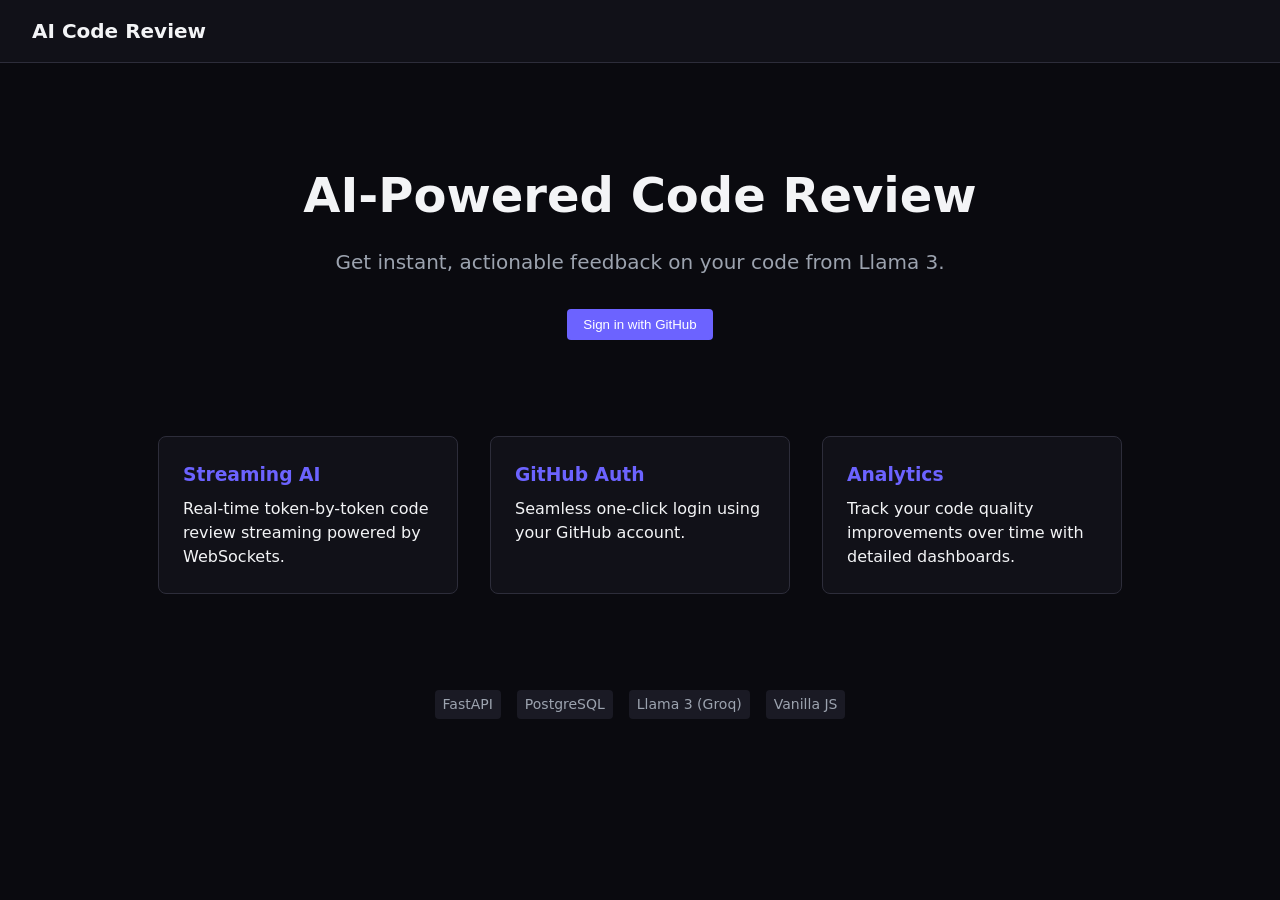
<file: frontend/index.html>
<!DOCTYPE html>
<html lang="en">
<head>
    <meta charset="UTF-8">
    <meta name="viewport" content="width=device-width, initial-scale=1.0">
    <title>AI Code Review</title>
    <link rel="stylesheet" href="css/style.css">
</head>
<body>
    <nav class="navbar">
        <div class="logo">AI Code Review</div>
    </nav>
    <main class="hero">
        <h1>AI-Powered Code Review</h1>
        <p class="subtext">Get instant, actionable feedback on your code from Llama 3.</p>
        <button id="login-btn" class="btn-primary">Sign in with GitHub</button>
    </main>
    <section class="features">
        <div class="card">
            <h3>Streaming AI</h3>
            <p>Real-time token-by-token code review streaming powered by WebSockets.</p>
        </div>
        <div class="card">
            <h3>GitHub Auth</h3>
            <p>Seamless one-click login using your GitHub account.</p>
        </div>
        <div class="card">
            <h3>Analytics</h3>
            <p>Track your code quality improvements over time with detailed dashboards.</p>
        </div>
    </section>
    <footer>
        <div class="badges">
            <span class="badge">FastAPI</span>
            <span class="badge">PostgreSQL</span>
            <span class="badge">Llama 3 (Groq)</span>
            <span class="badge">Vanilla JS</span>
        </div>
    </footer>
    <script src="js/config.js"></script>
    <script src="js/auth.js"></script>
    <script>
        const loginBtn = document.getElementById('login-btn');
        if (loginBtn) {
            loginBtn.onclick = () => {
                window.location.href = `${CONFIG.API_BASE_URL}/auth/github`;
            };
        }

        const urlParams = new URLSearchParams(window.location.search);
        const token = urlParams.get('token');
        if (token) {
            setToken(token);
            window.history.replaceState({}, document.title, window.location.pathname);
            window.location.href = 'dashboard.html';
        } else if (getToken()) {
            window.location.href = 'dashboard.html';
        }
    </script>
</body>
</html>
</file>
<file: frontend/css/style.css>
:root {
    --bg-color: #0a0a0f;
    --surface-color: #111118;
    --surface-light: #1a1a24;
    --accent-purple: #6c63ff;
    --accent-purple-hover: #5a52d9;
    --accent-green: #34d399;
    --text-main: #f3f4f6;
    --text-muted: #9ca3af;
    --border-color: #2d2d3a;
    --score-good: #34d399;
    --score-ok: #fbbf24;
    --score-bad: #ef4444;
}

* {
    box-sizing: border-box;
    margin: 0;
    padding: 0;
}

body {
    font-family: system-ui, -apple-system, sans-serif;
    background-color: var(--bg-color);
    color: var(--text-main);
    line-height: 1.5;
}

/* Navbar */
.navbar {
    display: flex;
    justify-content: space-between;
    align-items: center;
    padding: 1rem 2rem;
    background-color: var(--surface-color);
    border-bottom: 1px solid var(--border-color);
}

.logo {
    font-size: 1.25rem;
    font-weight: bold;
    color: var(--text-main);
}

.nav-right {
    display: flex;
    align-items: center;
    gap: 1rem;
}

.nav-link {
    color: var(--text-muted);
    text-decoration: none;
}
.nav-link:hover {
    color: var(--text-main);
}

/* Buttons */
button {
    cursor: pointer;
    border: none;
    border-radius: 4px;
    font-weight: 500;
    padding: 0.5rem 1rem;
    transition: background-color 0.2s;
}

.btn-primary {
    background-color: var(--accent-purple);
    color: white;
}
.btn-primary:hover {
    background-color: var(--accent-purple-hover);
}
.btn-primary:disabled {
    opacity: 0.5;
    cursor: not-allowed;
}

.btn-secondary {
    background-color: transparent;
    color: var(--text-main);
    border: 1px solid var(--border-color);
}
.btn-secondary:hover {
    background-color: var(--surface-light);
}

.btn-sm {
    padding: 0.25rem 0.5rem;
    font-size: 0.875rem;
}
.btn-danger {
    background-color: transparent;
    color: var(--score-bad);
    border: 1px solid var(--score-bad);
}
.btn-danger:hover {
    background-color: rgba(239, 68, 68, 0.1);
}

/* Index / Hero */
.hero {
    text-align: center;
    padding: 6rem 1rem 4rem;
}
.hero h1 {
    font-size: 3rem;
    margin-bottom: 1rem;
}
.subtext {
    color: var(--text-muted);
    margin-bottom: 2rem;
    font-size: 1.25rem;
}

.features {
    display: flex;
    justify-content: center;
    gap: 2rem;
    padding: 2rem;
    flex-wrap: wrap;
}

.card {
    background-color: var(--surface-color);
    border: 1px solid var(--border-color);
    border-radius: 8px;
    padding: 1.5rem;
    width: 300px;
}
.card h3 {
    margin-bottom: 0.5rem;
    color: var(--accent-purple);
}

footer {
    text-align: center;
    padding: 4rem 2rem;
}
.badges {
    display: flex;
    justify-content: center;
    gap: 1rem;
}
.badge {
    background-color: var(--surface-light);
    color: var(--text-muted);
    padding: 0.25rem 0.5rem;
    border-radius: 4px;
    font-size: 0.875rem;
}

/* Dashboard */
.dashboard-container {
    max-width: 1000px;
    margin: 0 auto;
    padding: 2rem;
}
.dashboard-header {
    display: flex;
    justify-content: space-between;
    align-items: center;
    margin-bottom: 2rem;
}

.stats-grid {
    display: grid;
    grid-template-columns: repeat(auto-fit, minmax(200px, 1fr));
    gap: 1rem;
    margin-bottom: 3rem;
}

.stat-card {
    background-color: var(--surface-color);
    border: 1px solid var(--border-color);
    border-radius: 8px;
    padding: 1.5rem;
    text-align: center;
}
.stat-card h4 {
    color: var(--text-muted);
    font-size: 0.875rem;
    margin-bottom: 0.5rem;
    font-weight: normal;
}
.stat-value {
    font-size: 2rem;
    font-weight: bold;
}

.reviews-section h3 {
    margin-bottom: 1rem;
}

.reviews-table {
    width: 100%;
    border-collapse: collapse;
    background-color: var(--surface-color);
    border-radius: 8px;
    overflow: hidden;
}
.reviews-table th, .reviews-table td {
    padding: 1rem;
    text-align: left;
    border-bottom: 1px solid var(--border-color);
}
.reviews-table th {
    color: var(--text-muted);
    font-weight: 500;
}

.score-badge {
    padding: 0.25rem 0.5rem;
    border-radius: 4px;
    font-weight: bold;
    color: #000;
}
.score-good { background-color: var(--score-good); }
.score-ok { background-color: var(--score-ok); }
.score-bad { background-color: var(--score-bad); color: white;}

/* Review Page */
.review-layout {
    display: flex;
    height: calc(100vh - 65px);
}
.left-panel, .right-panel {
    flex: 1;
    display: flex;
    flex-direction: column;
    padding: 1rem;
    border-right: 1px solid var(--border-color);
}

.controls {
    display: flex;
    gap: 1rem;
    margin-bottom: 1rem;
}
#language-select {
    padding: 0.5rem;
    background-color: var(--surface-light);
    color: var(--text-main);
    border: 1px solid var(--border-color);
    border-radius: 4px;
    flex-grow: 1;
}

#code-input {
    flex-grow: 1;
    background-color: var(--surface-color);
    color: var(--text-main);
    border: 1px solid var(--border-color);
    border-radius: 4px;
    padding: 1rem;
    font-family: monospace;
    font-size: 14px;
    resize: none;
}
#code-input:focus {
    outline: none;
    border-color: var(--accent-purple);
}

.panel-header {
    display: flex;
    justify-content: space-between;
    align-items: center;
    margin-bottom: 1rem;
}

.status-container {
    display: flex;
    align-items: center;
    gap: 1rem;
}

.status {
    font-size: 0.875rem;
    padding: 0.25rem 0.5rem;
    border-radius: 4px;
}
.status.idle { color: var(--text-muted); }
.status.connecting { color: var(--score-ok); }
.status.streaming { color: var(--accent-purple); }
.status.complete { color: var(--score-good); }
.status.error { color: var(--score-bad); }

.output-area {
    flex-grow: 1;
    background-color: var(--surface-color);
    border: 1px solid var(--border-color);
    border-radius: 4px;
    padding: 1rem;
    font-family: monospace;
    font-size: 14px;
    white-space: pre-wrap;
    overflow-y: auto;
}

.cursor-blink::after {
    content: '█';
    animation: blink 1s step-start infinite;
}
@keyframes blink {
    50% { opacity: 0; }
}

@media (max-width: 768px) {
    .review-layout {
        flex-direction: column;
        height: auto;
    }
    .left-panel, .right-panel {
        height: 50vh;
        border-right: none;
        border-bottom: 1px solid var(--border-color);
    }
}
</file>
